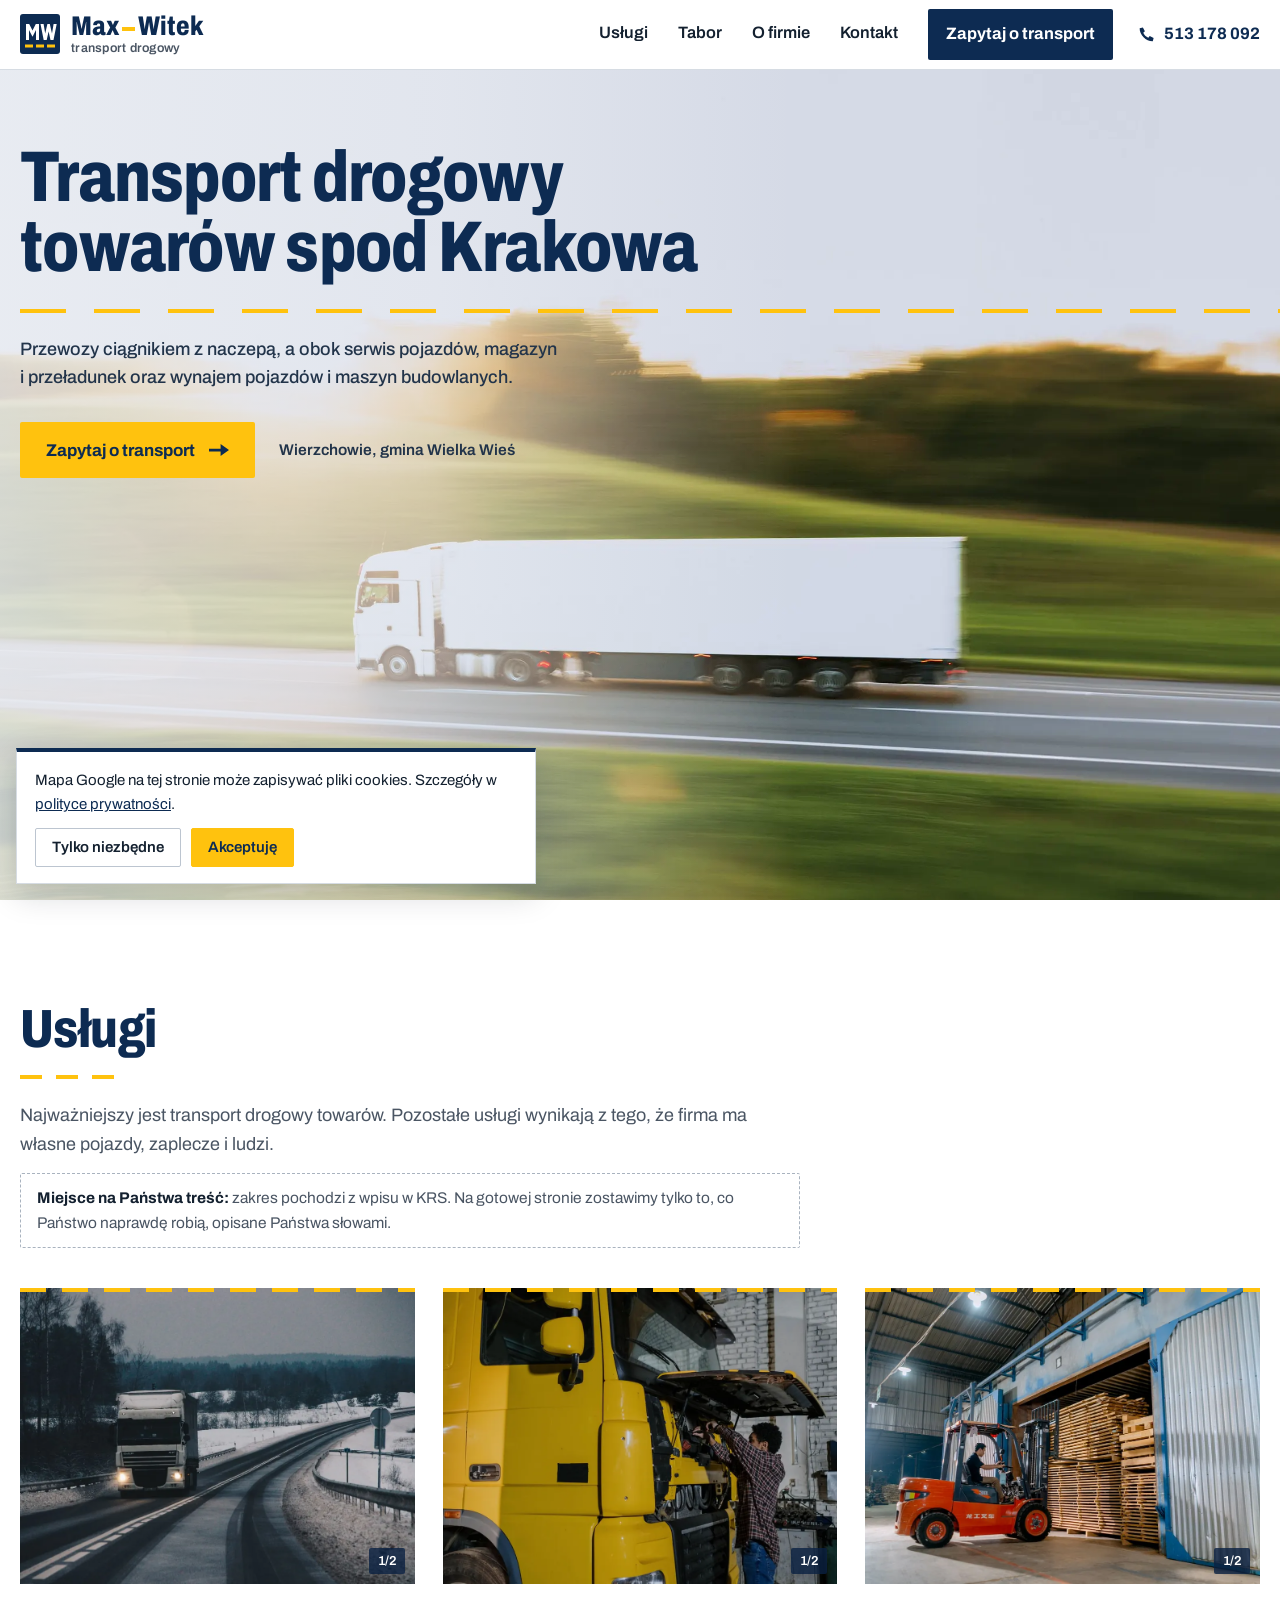
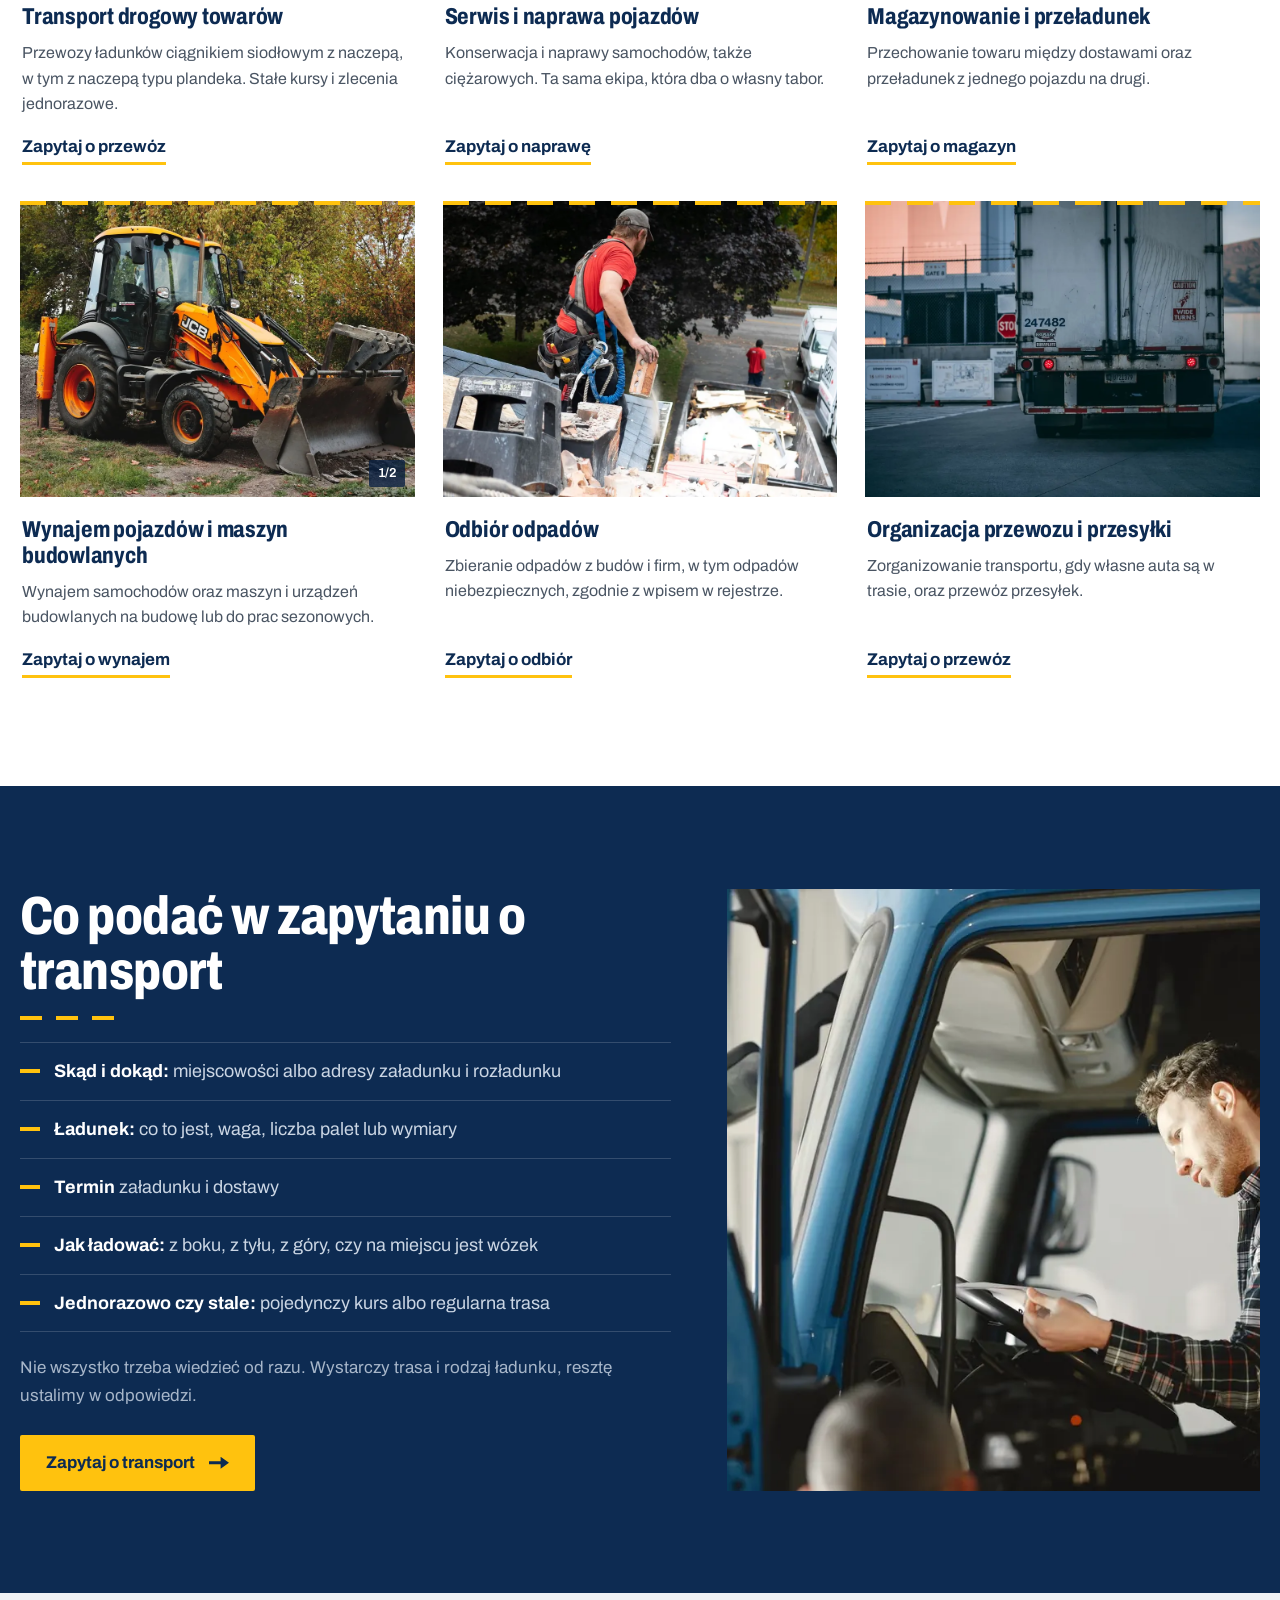
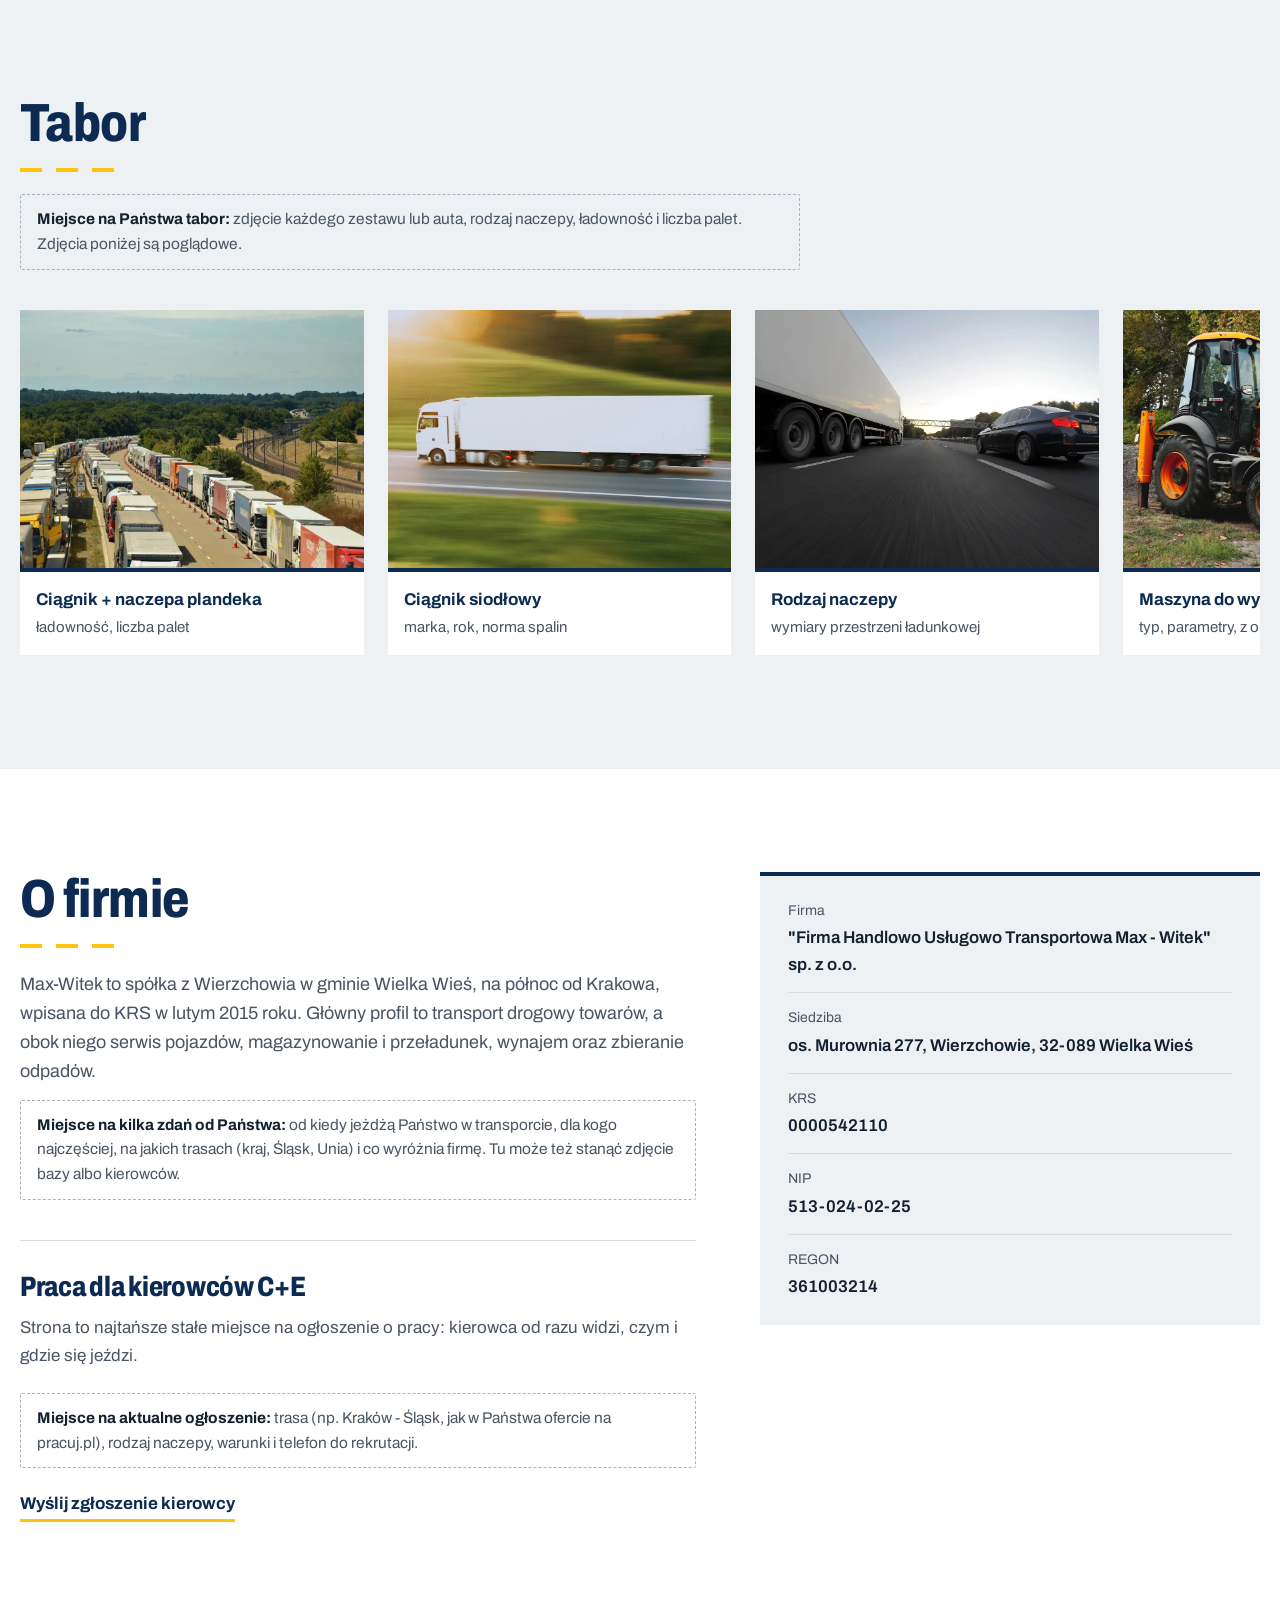
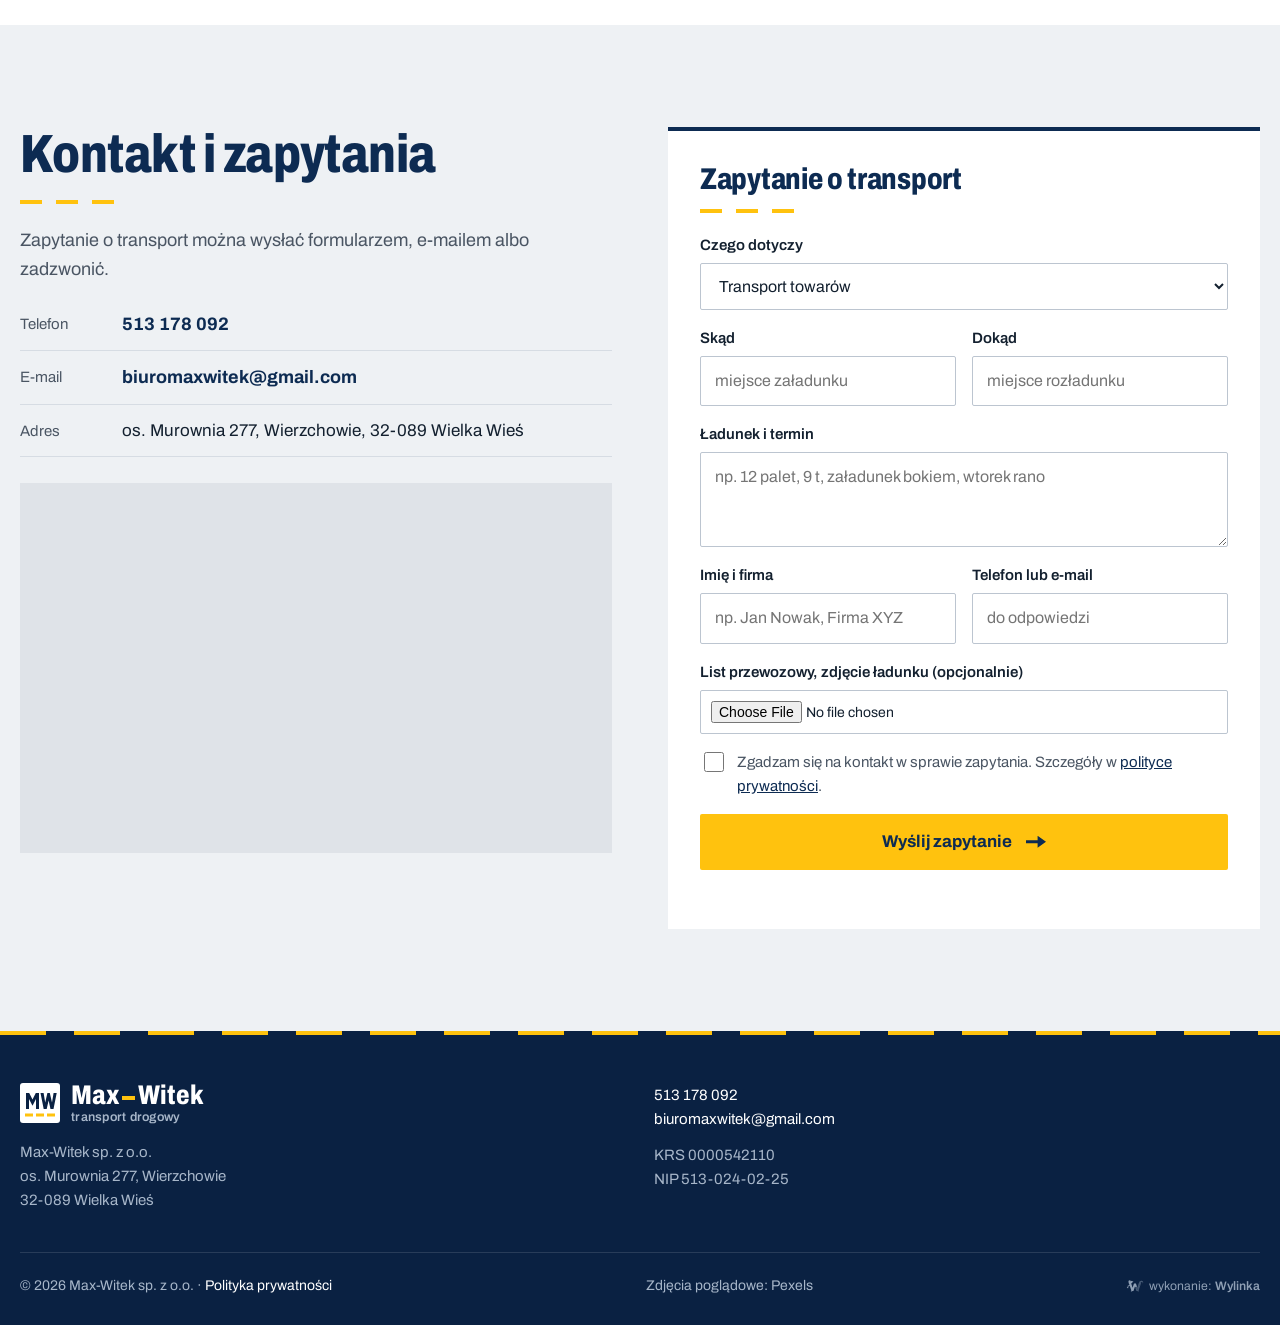
<file: index.html>
<!doctype html>
<html lang="pl">
<head>
<meta charset="utf-8">
<meta name="viewport" content="width=device-width,initial-scale=1,viewport-fit=cover">
<meta name="robots" content="noindex,nofollow">
<title>Max-Witek | Transport drogowy towarów, Wierzchowie k. Krakowa</title>
<meta name="description" content="Max-Witek sp. z o.o. z Wierzchowia pod Krakowem: transport drogowy towarów ciągnikiem z naczepą, serwis pojazdów, magazynowanie i przeładunek, wynajem pojazdów i maszyn budowlanych.">
<meta name="theme-color" content="#0D2B52">
<meta property="og:title" content="Max-Witek - transport drogowy towarów spod Krakowa">
<meta property="og:description" content="Przewozy ciągnikiem z naczepą, serwis pojazdów, magazyn i przeładunek, wynajem. Wierzchowie, gmina Wielka Wieś.">
<meta property="og:image" content="img/hero.webp">
<link rel="icon" href="data:image/svg+xml,%3Csvg xmlns='http://www.w3.org/2000/svg' viewBox='0 0 40 40'%3E%3Crect width='40' height='40' rx='3' fill='%230D2B52'/%3E%3Cpath d='M8 27V11h3.4l4.6 8 4.6-8H24v16h-3.4v-9.6L16 25l-4.6-7.6V27z' fill='%23fff'/%3E%3Crect x='6' y='31' width='7' height='3' fill='%23FFC20E'/%3E%3Crect x='16.5' y='31' width='7' height='3' fill='%23FFC20E'/%3E%3Crect x='27' y='31' width='7' height='3' fill='%23FFC20E'/%3E%3C/svg%3E">
<link rel="preconnect" href="https://fonts.googleapis.com">
<link rel="preconnect" href="https://fonts.gstatic.com" crossorigin>
<link href="https://fonts.googleapis.com/css2?family=Archivo:wdth,wght@75..100,400..800&display=swap" rel="stylesheet">
<link rel="preload" as="image" href="img/hero-tel.webp" media="(max-width: 760px)">
<link rel="preload" as="image" href="img/hero.webp" media="(min-width: 761px)">
<link rel="stylesheet" href="style.css">
</head>
<body>

<header class="naglowek" id="gora">
  <div class="wrap nag-in">
    <a href="#gora" class="logo" aria-label="Max-Witek - strona główna">
      <svg class="logo-znak" viewBox="0 0 40 40" aria-hidden="true"><rect class="lz-tlo" width="40" height="40" rx="3"/><path class="lz-mw" d="M6 26V10h3.2l3.3 6.6L15.8 10H19v16h-3v-10l-3.5 6.8L9 16v10zM20.5 10h3.1l1.6 9.6L27.4 10h2.4l2.2 9.6 1.6-9.6h3.1L33.5 26h-3l-1.9-8.6-1.9 8.6h-3z"/><rect class="lz-pas" x="5" y="30.5" width="8" height="3"/><rect class="lz-pas" x="16" y="30.5" width="8" height="3"/><rect class="lz-pas" x="27" y="30.5" width="8" height="3"/></svg>
      <span class="logo-txt"><b>Max<i aria-hidden="true"></i><span class="sr">-</span>Witek</b><small>transport drogowy</small></span>
    </a>
    <nav class="menu" id="menu" aria-label="Menu główne">
      <a href="#uslugi">Usługi</a>
      <a href="#tabor">Tabor</a>
      <a href="#firma">O firmie</a>
      <a href="#kontakt">Kontakt</a>
      <a href="#kontakt" class="menu-cta">Zapytaj o transport</a>
    </nav>
    <a href="tel:+48513178092" class="nag-tel" aria-label="Zadzwoń: 513 178 092">
      <svg viewBox="0 0 20 20" aria-hidden="true"><path d="M6.2 2.5 8.3 6.6 6.6 8.1c.9 2.2 2.9 4.2 5.3 5.3l1.5-1.7 4.1 2.1-.9 3.4C9.7 17.4 2.6 10.3 2.8 3.4z"/></svg>
      <span>513 178 092</span>
    </a>
    <button class="burger" id="burger" type="button" aria-expanded="false" aria-controls="menu" aria-label="Otwórz menu"><span></span><span></span></button>
  </div>
</header>

<main>
<section class="hero" aria-labelledby="h1">
  <picture class="hero-foto">
    <source media="(max-width: 760px)" srcset="img/hero-tel.webp">
    <img src="img/hero.webp" alt="Biały ciągnik z naczepą jedzie drogą między zielonymi polami w słońcu" width="2200" height="1519" fetchpriority="high">
  </picture>
  <div class="wrap hero-in">
    <h1 id="h1">Transport drogowy towarów spod Krakowa</h1>
    <div class="pas" aria-hidden="true"></div>
    <p class="hero-lead">Przewozy ciągnikiem z&nbsp;naczepą, a&nbsp;obok serwis pojazdów, magazyn i&nbsp;przeładunek oraz wynajem pojazdów i&nbsp;maszyn budowlanych.</p>
    <div class="hero-akcje">
      <a href="#kontakt" class="btn hero-cta">Zapytaj o transport</a>
      <span class="hero-adres">Wierzchowie, gmina Wielka Wieś</span>
    </div>
  </div>
</section>

<section class="sekcja uslugi" id="uslugi" aria-labelledby="h-uslugi">
  <div class="wrap">
    <div class="sek-glowa">
      <h2 id="h-uslugi">Usługi</h2>
      <span class="kreska" aria-hidden="true"></span>
      <p>Najważniejszy jest transport drogowy towarów. Pozostałe usługi wynikają z tego, że firma ma własne pojazdy, zaplecze i ludzi.</p>
      <p class="miejsce"><b>Miejsce na Państwa treść:</b> zakres pochodzi z wpisu w KRS. Na gotowej stronie zostawimy tylko to, co Państwo naprawdę robią, opisane Państwa słowami.</p>
    </div>
    <div class="karty">
      <article class="karta karta-glowna">
        <div class="karta-foto" data-karuzela>
          <div class="tor">
            <img src="img/transport-3.webp" alt="Ciągnik siodłowy z naczepą na zaśnieżonej drodze zimą" width="1100" height="733" loading="lazy">
            <img src="img/transport-2.webp" alt="Ciężarówki z naczepami jadą drogą przez zielony teren" width="1100" height="714" loading="lazy">
          </div>
        </div>
        <div class="karta-tresc">
          <h3>Transport drogowy towarów</h3>
          <p>Przewozy ładunków ciągnikiem siodłowym z naczepą, w tym z naczepą typu plandeka. Stałe kursy i zlecenia jednorazowe.</p>
          <a href="#kontakt" class="karta-link" data-temat="Transport towarów">Zapytaj o przewóz</a>
        </div>
      </article>
      <article class="karta">
        <div class="karta-foto" data-karuzela>
          <div class="tor">
            <img src="img/serwis-1.webp" alt="Mechanik pracuje przy otwartej kabinie żółtej ciężarówki" width="1100" height="733" loading="lazy">
            <img src="img/serwis-2.webp" alt="Mechanik w czapce naprawia silnik niebieskiej ciężarówki" width="1100" height="733" loading="lazy">
          </div>
        </div>
        <div class="karta-tresc">
          <h3>Serwis i naprawa pojazdów</h3>
          <p>Konserwacja i naprawy samochodów, także ciężarowych. Ta sama ekipa, która dba o własny tabor.</p>
          <a href="#kontakt" class="karta-link" data-temat="Serwis pojazdu">Zapytaj o naprawę</a>
        </div>
      </article>
      <article class="karta">
        <div class="karta-foto" data-karuzela>
          <div class="tor">
            <img src="img/magazyn-1.webp" alt="Wózek widłowy wjeżdża z ładunkiem drewna do hali" width="1100" height="733" loading="lazy">
            <img src="img/magazyn-2.webp" alt="Operator wózka widłowego przewozi paletę w magazynie" width="1100" height="733" loading="lazy">
          </div>
        </div>
        <div class="karta-tresc">
          <h3>Magazynowanie i przeładunek</h3>
          <p>Przechowanie towaru między dostawami oraz przeładunek z jednego pojazdu na drugi.</p>
          <a href="#kontakt" class="karta-link" data-temat="Magazyn i przeładunek">Zapytaj o magazyn</a>
        </div>
      </article>
      <article class="karta">
        <div class="karta-foto" data-karuzela>
          <div class="tor">
            <img src="img/wynajem-1.webp" alt="Koparko-ładowarka z łyżką na terenie budowy" width="1100" height="733" loading="lazy">
            <img src="img/wynajem-2.webp" alt="Koparko-ładowarka przy pryzmie piasku na placu budowy" width="1100" height="733" loading="lazy">
          </div>
        </div>
        <div class="karta-tresc">
          <h3>Wynajem pojazdów i maszyn budowlanych</h3>
          <p>Wynajem samochodów oraz maszyn i urządzeń budowlanych na budowę lub do prac sezonowych.</p>
          <a href="#kontakt" class="karta-link" data-temat="Wynajem">Zapytaj o wynajem</a>
        </div>
      </article>
      <article class="karta">
        <div class="karta-foto" data-karuzela>
          <div class="tor">
            <img src="img/odpady-1.webp" alt="Dekarz wrzuca gruz z dachu do kontenera na odpady" width="1100" height="733" loading="lazy">
          </div>
        </div>
        <div class="karta-tresc">
          <h3>Odbiór odpadów</h3>
          <p>Zbieranie odpadów z budów i firm, w tym odpadów niebezpiecznych, zgodnie z wpisem w rejestrze.</p>
          <a href="#kontakt" class="karta-link" data-temat="Odbiór odpadów">Zapytaj o odbiór</a>
        </div>
      </article>
      <article class="karta">
        <div class="karta-foto" data-karuzela>
          <div class="tor">
            <img src="img/tabor-1.webp" alt="Tył naczepy ciężarowej przy rampie załadunkowej" width="1100" height="733" loading="lazy">
          </div>
        </div>
        <div class="karta-tresc">
          <h3>Organizacja przewozu i przesyłki</h3>
          <p>Zorganizowanie transportu, gdy własne auta są w trasie, oraz przewóz przesyłek.</p>
          <a href="#kontakt" class="karta-link" data-temat="Organizacja przewozu">Zapytaj o przewóz</a>
        </div>
      </article>
    </div>
  </div>
</section>

<section class="sekcja zapytanie" id="zapytanie" aria-labelledby="h-zap">
  <div class="wrap zap-in">
    <div class="zap-tekst">
      <h2 id="h-zap">Co podać w zapytaniu o transport</h2>
      <span class="kreska jasna" aria-hidden="true"></span>
      <ul class="zap-lista">
        <li><b>Skąd i dokąd:</b> miejscowości albo adresy załadunku i rozładunku</li>
        <li><b>Ładunek:</b> co to jest, waga, liczba palet lub wymiary</li>
        <li><b>Termin</b> załadunku i dostawy</li>
        <li><b>Jak ładować:</b> z boku, z tyłu, z góry, czy na miejscu jest wózek</li>
        <li><b>Jednorazowo czy stale:</b> pojedynczy kurs albo regularna trasa</li>
      </ul>
      <p class="zap-dop">Nie wszystko trzeba wiedzieć od razu. Wystarczy trasa i rodzaj ładunku, resztę ustalimy w odpowiedzi.</p>
      <a href="#kontakt" class="btn">Zapytaj o transport</a>
    </div>
    <figure class="zap-foto">
      <img src="img/kierowca.webp" alt="Kierowca w kabinie ciężarówki sprawdza dokumenty przewozowe" width="1100" height="733" loading="lazy">
    </figure>
  </div>
</section>

<section class="sekcja tabor" id="tabor" aria-labelledby="h-tabor">
  <div class="wrap">
    <div class="sek-glowa">
      <h2 id="h-tabor">Tabor</h2>
      <span class="kreska" aria-hidden="true"></span>
      <p class="miejsce"><b>Miejsce na Państwa tabor:</b> zdjęcie każdego zestawu lub auta, rodzaj naczepy, ładowność i liczba palet. Zdjęcia poniżej są poglądowe.</p>
    </div>
    <div class="galeria" data-tor>
      <figure class="real">
        <img src="img/tabor-2.webp" alt="Sznur ciężarówek z naczepami na drodze w zielonym terenie" width="1100" height="732" loading="lazy">
        <figcaption><b>Ciągnik + naczepa plandeka</b><span>ładowność, liczba palet</span></figcaption>
      </figure>
      <figure class="real">
        <img src="img/tabor-4.webp" alt="Biały ciągnik z naczepą w ruchu na drodze między polami" width="1100" height="825" loading="lazy">
        <figcaption><b>Ciągnik siodłowy</b><span>marka, rok, norma spalin</span></figcaption>
      </figure>
      <figure class="real">
        <img src="img/tabor-3.webp" alt="Naczepa ciężarowa na drodze ekspresowej obok samochodu osobowego" width="1100" height="825" loading="lazy">
        <figcaption><b>Rodzaj naczepy</b><span>wymiary przestrzeni ładunkowej</span></figcaption>
      </figure>
      <figure class="real">
        <img src="img/wynajem-1.webp" alt="Koparko-ładowarka na budowie" width="1100" height="733" loading="lazy">
        <figcaption><b>Maszyna do wynajęcia</b><span>typ, parametry, z operatorem lub bez</span></figcaption>
      </figure>
    </div>
  </div>
</section>

<section class="sekcja firma" id="firma" aria-labelledby="h-firma">
  <div class="wrap firma-in">
    <div class="firma-tekst">
      <h2 id="h-firma">O firmie</h2>
      <span class="kreska" aria-hidden="true"></span>
      <p>Max-Witek to spółka z Wierzchowia w gminie Wielka Wieś, na północ od Krakowa, wpisana do KRS w lutym 2015 roku. Główny profil to transport drogowy towarów, a obok niego serwis pojazdów, magazynowanie i przeładunek, wynajem oraz zbieranie odpadów.</p>
      <p class="miejsce"><b>Miejsce na kilka zdań od Państwa:</b> od kiedy jeżdżą Państwo w transporcie, dla kogo najczęściej, na jakich trasach (kraj, Śląsk, Unia) i co wyróżnia firmę. Tu może też stanąć zdjęcie bazy albo kierowców.</p>
      <div class="praca">
        <h3>Praca dla kierowców C+E</h3>
        <p>Strona to najtańsze stałe miejsce na ogłoszenie o pracy: kierowca od razu widzi, czym i gdzie się jeździ.</p>
        <p class="miejsce"><b>Miejsce na aktualne ogłoszenie:</b> trasa (np. Kraków - Śląsk, jak w Państwa ofercie na pracuj.pl), rodzaj naczepy, warunki i telefon do rekrutacji.</p>
        <a href="#kontakt" class="karta-link" data-temat="Praca - kierowca C+E">Wyślij zgłoszenie kierowcy</a>
      </div>
    </div>
    <dl class="dane">
      <div><dt>Firma</dt><dd>"Firma Handlowo Usługowo Transportowa Max - Witek" sp. z o.o.</dd></div>
      <div><dt>Siedziba</dt><dd>os. Murownia 277, Wierzchowie, 32-089 Wielka Wieś</dd></div>
      <div><dt>KRS</dt><dd>0000542110</dd></div>
      <div><dt>NIP</dt><dd>513-024-02-25</dd></div>
      <div><dt>REGON</dt><dd>361003214</dd></div>
    </dl>
  </div>
</section>

<section class="sekcja kontakt" id="kontakt" aria-labelledby="h-kontakt">
  <div class="wrap kontakt-in">
    <div class="kontakt-dane">
      <h2 id="h-kontakt">Kontakt i zapytania</h2>
      <span class="kreska" aria-hidden="true"></span>
      <p>Zapytanie o transport można wysłać formularzem, e-mailem albo zadzwonić.</p>
      <ul class="kanaly">
        <li><span>Telefon</span><a href="tel:+48513178092">513 178 092</a></li>
        <li><span>E-mail</span><a href="mailto:biuromaxwitek@gmail.com">biuromaxwitek@gmail.com</a></li>
        <li><span>Adres</span>os. Murownia 277, Wierzchowie, 32-089 Wielka Wieś</li>
      </ul>
      <div class="mapa">
        <iframe title="Mapa: os. Murownia 277, Wierzchowie" src="https://maps.google.com/maps?q=Murownia%20277%2C%2032-089%20Wierzchowie&amp;z=13&amp;output=embed" loading="lazy" referrerpolicy="no-referrer-when-downgrade"></iframe>
      </div>
    </div>
    <form class="formularz" id="wycena" novalidate>
      <h3>Zapytanie o transport</h3>
      <span class="kreska" aria-hidden="true"></span>
      <label>Czego dotyczy
        <select name="temat">
          <option>Transport towarów</option>
          <option>Serwis pojazdu</option>
          <option>Magazyn i przeładunek</option>
          <option>Wynajem</option>
          <option>Odbiór odpadów</option>
          <option>Organizacja przewozu</option>
          <option>Praca - kierowca C+E</option>
        </select>
      </label>
      <div class="pola2">
        <label>Skąd<input name="skad" placeholder="miejsce załadunku"></label>
        <label>Dokąd<input name="dokad" placeholder="miejsce rozładunku"></label>
      </div>
      <label>Ładunek i termin<textarea name="opis" rows="3" placeholder="np. 12 palet, 9 t, załadunek bokiem, wtorek rano"></textarea></label>
      <div class="pola2">
        <label>Imię i firma<input name="kto" autocomplete="organization" placeholder="np. Jan Nowak, Firma XYZ"></label>
        <label>Telefon lub e-mail<input name="kontakt" autocomplete="email" placeholder="do odpowiedzi"></label>
      </div>
      <label class="plik">List przewozowy, zdjęcie ładunku (opcjonalnie)<input type="file" name="plik" accept=".pdf,.jpg,.jpeg,.png,.xls,.xlsx,.doc,.docx"></label>
      <label class="zgoda"><input type="checkbox" name="zgoda"> <span>Zgadzam się na kontakt w sprawie zapytania. Szczegóły w <a href="polityka.html">polityce prywatności</a>.</span></label>
      <button type="submit" class="btn">Wyślij zapytanie</button>
      <p class="form-info" id="formInfo" role="status" aria-live="polite"></p>
    </form>
  </div>
</section>
</main>

<style>
.wylinka-badge{display:inline-flex;align-items:center;gap:.4em;color:inherit;text-decoration:none;font-size:.875em;line-height:1;opacity:.85}
.wylinka-badge:hover,.wylinka-badge:focus-visible{opacity:1}
.wylinka-badge:focus-visible{outline:2px solid currentColor;outline-offset:3px;border-radius:2px}
.wylinka-badge svg{width:18px;height:18px;flex:none;overflow:visible}
.wylinka-badge b{font-weight:600}
.wylinka-badge .wy-old{opacity:.45;transform-origin:40px 30px;transition:transform .32s cubic-bezier(.3,.7,.4,1),opacity .32s ease-out}
.wylinka-badge .wy-pod{opacity:0;transition:opacity .2s ease-out .08s}
.wylinka-badge:hover .wy-old,.wylinka-badge:focus-visible .wy-old{transform:translate(9px,7px) rotate(9deg);opacity:0}
.wylinka-badge:hover .wy-pod,.wylinka-badge:focus-visible .wy-pod{opacity:1}
@media (prefers-reduced-motion:reduce){.wylinka-badge .wy-old,.wylinka-badge .wy-pod{transition:none}.wylinka-badge:hover .wy-old,.wylinka-badge:focus-visible .wy-old{transform:none;opacity:.45}.wylinka-badge:hover .wy-pod,.wylinka-badge:focus-visible .wy-pod{opacity:0}}
</style>
<footer class="stopka">
  <div class="st-pas" aria-hidden="true"></div>
  <div class="wrap stopka-in">
    <div class="st-kol">
      <a href="#gora" class="logo logo-st" aria-label="Max-Witek">
        <svg class="logo-znak" viewBox="0 0 40 40" aria-hidden="true"><rect class="lz-tlo" width="40" height="40" rx="3"/><path class="lz-mw" d="M6 26V10h3.2l3.3 6.6L15.8 10H19v16h-3v-10l-3.5 6.8L9 16v10zM20.5 10h3.1l1.6 9.6L27.4 10h2.4l2.2 9.6 1.6-9.6h3.1L33.5 26h-3l-1.9-8.6-1.9 8.6h-3z"/><rect class="lz-pas" x="5" y="30.5" width="8" height="3"/><rect class="lz-pas" x="16" y="30.5" width="8" height="3"/><rect class="lz-pas" x="27" y="30.5" width="8" height="3"/></svg>
        <span class="logo-txt"><b>Max<i aria-hidden="true"></i><span class="sr">-</span>Witek</b><small>transport drogowy</small></span>
      </a>
      <p>Max-Witek sp. z o.o.<br>os. Murownia 277, Wierzchowie<br>32-089 Wielka Wieś</p>
    </div>
    <div class="st-kol">
      <p><a href="tel:+48513178092">513 178 092</a><br><a href="mailto:biuromaxwitek@gmail.com">biuromaxwitek<wbr>@gmail.com</a></p>
      <p>KRS 0000542110<br>NIP 513-024-02-25</p>
    </div>
  </div>
  <div class="wrap stopka-dol">
    <span>&copy; <span id="rok">2026</span> Max-Witek sp. z o.o. &middot; <a href="polityka.html">Polityka prywatności</a></span>
    <span class="st-foto">Zdjęcia poglądowe: Pexels</span>
    <a class="wylinka-badge" href="https://wylinka.pl/?utm_source=maxwitek-koncepcja&amp;utm_medium=stopka&amp;utm_campaign=wykonanie" rel="noopener" title="Strona wykonana przez Wylinka"><svg viewBox="0 0 64 64" aria-hidden="true" focusable="false" fill="currentColor"><path d="M9.8 22.8l-1.2-7.9 2.2-3.7 15.5 4.6-.5 1.5-7.2 5.5 4.7 15.6 5-15.6 7 0 4.1 12.7-4.2-.9-2.6 1.8-.8-2.2-5.3 15.6-4.3 0 .4 .2-2.1 2.8-1.3-1.1 1.1-1.4-3.1 .2-.1-1.7 2.2-.1-5.7-16.5-4.8 .6-.8 3.1 0 .5-.3 .5 .8 2.2-1.6 .5-.4-1.3-.8 1.6-1.5-.8 .8-1.6-1.4 .6-.6-1.6 2.3-.8 .2-.4 1.3-4.8 5.9-.8-2.4-6.9zM15.2 13.7l-.1-.4-.4 .8-.1 .8 .1 1 .1 .4 .3 .7 .3-.9 .1-.7 0-.8z"/><path class="wy-pod" d="M37.1 49.8l-4.5-13.3 2.6-1.8 4.2 .9 .9 2.8 3-9.7 0-.5 .1-.8 3.2-8.4 .5-1 .6-1 .9-1.1 1.3-1 1.1-.7 1.4-.5 1.4-.3 .7 0 .9 0 1.2 .3 1.4 .6 .8 .5 .7 .7 .6 .7 .5 .9 .3 .9 .1 .9 0 .8-.2 .9-.5 .9-.5 .6-.7 .5-.7 .3-.1-.1 0-.1 .5-.5 .3-.7 .2-.5 0-.6-.1-.6-.3-.7-.4-.5-.4-.4-.5-.3-.6-.3-.7 0-.7 .1-.6 .1-.5 .4-.5 .5-.3 .5-.2 .7-.1 1.5-1.4 5.1-.8 3.3-.3 .7-.5 .7-6 17.5 1.9 .1-.1 1.7-3.1-.2 1.1 1.4-1.3 1.1-2.1-2.8 .4-.2z"/><path class="wy-old" d="M40.8 50l.4-.2-4.1 0-4.2-12.5 2.5-1.7 4.3 .9 .6 1.9 .6-1.6 0-.3 2.4-7.8 0-.5 .1-.8 3.2-8.4 .4-.8 .6-.9 .9-1.2 .9-.9 1.3-.8 1.4-.6 1.2-.3 1.4-.1 1.3 .1 .6 .2 .8 .3 1.1 .6 .9 .7 .7 .9 .5 .9 .3 .9 .1 1.1-.1 .9-.3 .9-.4 .7-.6 .7-.6 .4-.6 .2-.1-.1 0-.1 .5-.5 .3-.7 .2-.5 0-.5-.1-.6-.2-.6-.3-.5-.4-.5-.5-.3-.6-.3-.7-.1-.6 0-.6 .1-.6 .3-.6 .5-.3 .4-.2 .5-.1 .5-.1 1.5-1.4 5.1-.8 3.3-.3 .7-.5 .7-6 17.5 1.9 .1-.1 1.7-3.1-.2 1.1 1.4-1.3 1.1zM49.6 17.1l.6 1.7-1.5 1.9 .4 .4 1.8-2.1-.7-2.1zM48.1 28.3l.5 1.8-1.7 1.8 .4 .4 1.9-2-.6-2.2zM37.9 41.7l1.7-1.5-.4-.4-1.7 1.4zM42.6 38.7l-1.5 2.8 1.1 2-1.3 2.6 .5 .2 1.5-2.8-1.1-2 1.4-2.5z"/></svg><span>wykonanie: <b>Wylinka</b></span></a>
  </div>
</footer>

<div class="mob" id="mob" aria-hidden="true">
  <a href="tel:+48513178092" class="mob-tel" tabindex="-1">Zadzwoń</a>
  <a href="#kontakt" class="mob-cta" tabindex="-1">Zapytaj o transport</a>
</div>

<div class="cookies" id="cookies" role="dialog" aria-label="Pliki cookies" hidden>
  <p>Mapa Google na tej stronie może zapisywać pliki cookies. Szczegóły w <a href="polityka.html">polityce prywatności</a>.</p>
  <div class="ck-btn"><button type="button" data-zgoda="nie">Tylko niezbędne</button><button type="button" data-zgoda="tak" class="ck-ok">Akceptuję</button></div>
</div>

<script src="app.js" defer></script>
</body>
</html>
</file>
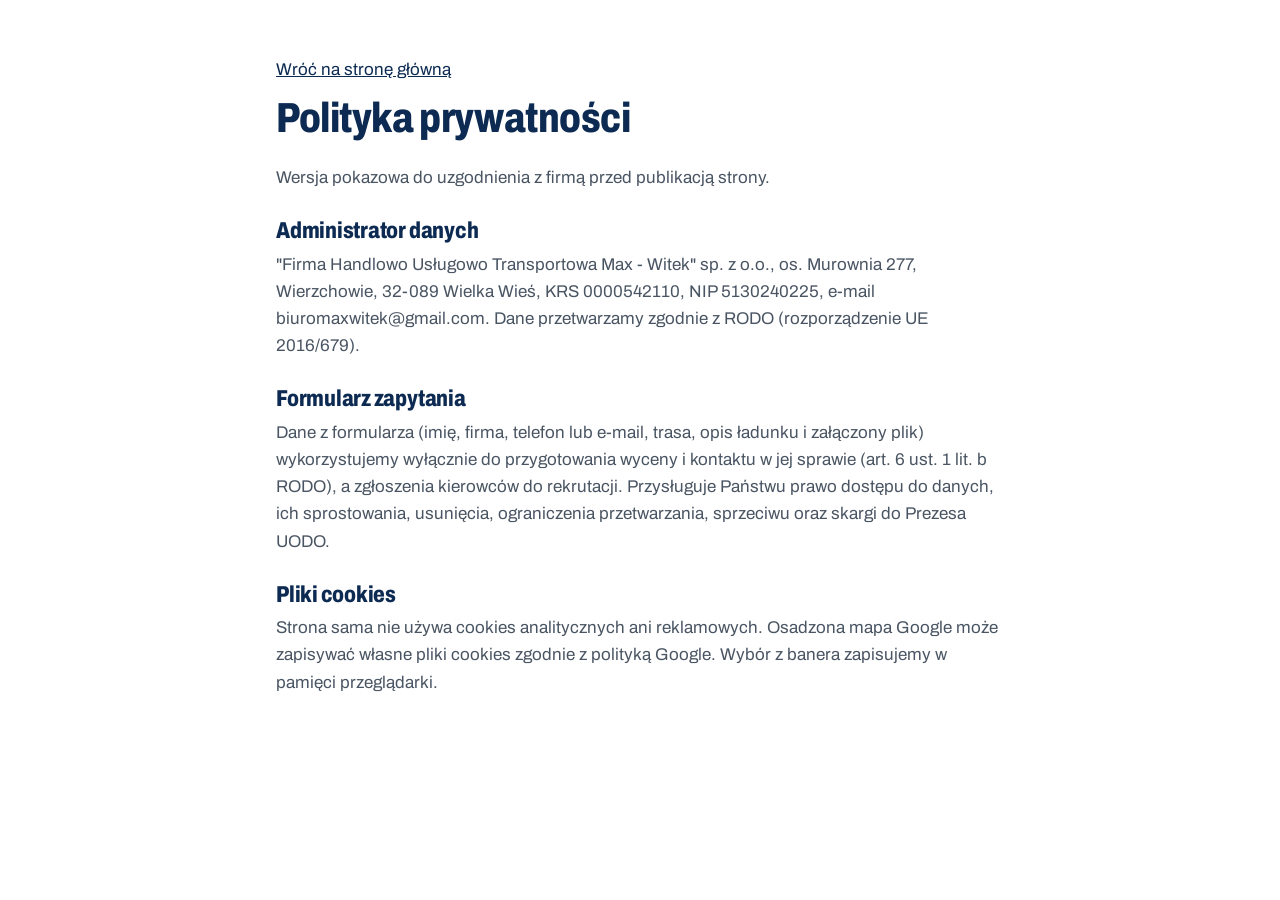
<file: polityka.html>
<!doctype html>
<html lang="pl">
<head>
<meta charset="utf-8">
<meta name="viewport" content="width=device-width,initial-scale=1">
<meta name="robots" content="noindex,nofollow">
<title>Polityka prywatności | Max-Witek sp. z o.o.</title>
<link rel="preconnect" href="https://fonts.googleapis.com">
<link href="https://fonts.googleapis.com/css2?family=Archivo:wdth,wght@75..100,400..800&display=swap" rel="stylesheet">
<link rel="stylesheet" href="style.css">
<style>.pp{max-width:760px;margin:0 auto;padding:56px 16px 80px}.pp h1{font-size:42px;margin:0 0 24px;font-weight:800}.pp h2{font-size:23px;margin:28px 0 8px}.pp p{color:var(--tekst2)}</style>
</head>
<body>
<main class="pp">
  <p><a href="index.html">Wróć na stronę główną</a></p>
  <h1>Polityka prywatności</h1>
  <p>Wersja pokazowa do uzgodnienia z firmą przed publikacją strony.</p>
  <h2>Administrator danych</h2>
  <p>"Firma Handlowo Usługowo Transportowa Max - Witek" sp. z o.o., os. Murownia 277, Wierzchowie, 32-089 Wielka Wieś, KRS 0000542110, NIP 5130240225, e-mail biuromaxwitek@gmail.com. Dane przetwarzamy zgodnie z RODO (rozporządzenie UE 2016/679).</p>
  <h2>Formularz zapytania</h2>
  <p>Dane z formularza (imię, firma, telefon lub e-mail, trasa, opis ładunku i załączony plik) wykorzystujemy wyłącznie do przygotowania wyceny i kontaktu w jej sprawie (art. 6 ust. 1 lit. b RODO), a zgłoszenia kierowców do rekrutacji. Przysługuje Państwu prawo dostępu do danych, ich sprostowania, usunięcia, ograniczenia przetwarzania, sprzeciwu oraz skargi do Prezesa UODO.</p>
  <h2>Pliki cookies</h2>
  <p>Strona sama nie używa cookies analitycznych ani reklamowych. Osadzona mapa Google może zapisywać własne pliki cookies zgodnie z polityką Google. Wybór z banera zapisujemy w pamięci przeglądarki.</p>
</main>
</body>
</html>
</file>
<file: style.css>
:root{
  --granat:#0D2B52;
  --granat2:#0A2142;
  --zolty:#FFC20E;
  --zolty2:#FFD24D;
  --szary:#EEF1F4;
  --linia:#D6DCE3;
  --tekst:#13202F;
  --tekst2:#4A5563;
  --bialy:#FFFFFF;
  --nag:70px;
  --font:"Archivo",system-ui,-apple-system,"Segoe UI",Roboto,sans-serif;
}
*,*::before,*::after{box-sizing:border-box}
html{scroll-behavior:smooth;scroll-padding-top:var(--nag);-webkit-text-size-adjust:100%}
body{margin:0;font:400 17px/1.6 var(--font);color:var(--tekst);background:var(--bialy);overflow-x:hidden}
img{max-width:100%;display:block}
a{color:var(--granat)}
h1,h2,h3{font-family:var(--font);font-stretch:80%;line-height:1.02;letter-spacing:-.01em;margin:0;color:var(--granat)}
h2{font-size:clamp(34px,4.2vw,54px);font-weight:800}
h3{font-size:23px;font-weight:750;line-height:1.12}
p{margin:0 0 14px}
.wrap{width:min(1240px,100% - 32px);margin-inline:auto}
.sr{position:absolute;width:1px;height:1px;overflow:hidden;clip:rect(0 0 0 0);white-space:nowrap}
:focus-visible{outline:3px solid var(--zolty);outline-offset:2px}

/* przycisk: ostre narożniki, na końcu odcinek pasa i grot kierunku */
.btn{display:inline-flex;align-items:center;justify-content:center;gap:14px;min-height:56px;padding:0 26px;font:700 17px/1 var(--font);text-decoration:none;border:0;border-radius:2px;cursor:pointer;background:var(--zolty);color:var(--granat);transition:background .2s,transform .2s}
.btn::after{content:"";flex:none;width:20px;height:12px;background:currentColor;clip-path:polygon(0 38%,58% 38%,58% 0,100% 50%,58% 100%,58% 62%,0 62%);transition:transform .2s}
.btn:hover{background:var(--zolty2)}
.btn:hover::after{transform:translateX(4px)}
.btn:active{transform:translateY(1px)}

/* motyw: przerywany pas ruchu */
.kreska{display:block;width:96px;height:4px;margin:18px 0 22px;background:repeating-linear-gradient(90deg,var(--zolty) 0 22px,transparent 22px 36px)}
.pas{height:4px;margin:26px 0 0;width:100vw;background:repeating-linear-gradient(90deg,var(--zolty) 0 46px,transparent 46px 74px)}

/* nagłówek */
.naglowek{position:sticky;top:0;z-index:50;background:#fff;border-bottom:1px solid var(--linia);height:var(--nag)}
.nag-in{height:100%;display:flex;align-items:center;gap:24px}
.logo{display:inline-flex;align-items:center;gap:11px;text-decoration:none;color:var(--granat);flex:none}
.logo-znak{width:40px;height:40px;flex:none}
.lz-tlo{fill:var(--granat)}
.lz-mw{fill:#fff}
.lz-pas{fill:var(--zolty)}
.logo-txt{display:flex;flex-direction:column;line-height:.95}
.logo-txt b{font-size:27px;font-weight:800;font-stretch:78%;letter-spacing:0;display:inline-flex;align-items:center}
.logo-txt b i{display:inline-block;width:13px;height:4px;background:var(--zolty);margin:3px 3px 0}
.logo-txt small{font-size:12.5px;font-weight:600;color:var(--tekst2);margin-top:3px;letter-spacing:.02em}
.menu{display:flex;align-items:center;gap:30px;margin-left:auto}
.menu a{color:var(--tekst);text-decoration:none;font-weight:600;font-size:16.5px;padding:6px 0;border-bottom:3px solid transparent}
.menu a:hover{color:var(--granat)}
.menu a[aria-current]{border-bottom-color:var(--zolty)}
.menu .menu-cta{background:var(--granat);color:#fff;padding:12px 18px;border-radius:2px;border:0;font-weight:700}
.menu .menu-cta:hover{background:#163E70;color:#fff}
.nag-tel{display:inline-flex;align-items:center;gap:8px;color:var(--granat);font-weight:700;text-decoration:none;font-size:16.5px}
.nag-tel svg{width:19px;height:19px;fill:var(--granat)}
.burger{display:none;width:46px;height:46px;border:0;background:transparent;cursor:pointer;position:relative;flex:none}
.burger span{position:absolute;left:11px;right:11px;height:3px;background:var(--granat);transition:transform .25s,top .25s}
.burger span:first-child{top:17px}.burger span:last-child{top:26px}
.burger[aria-expanded=true] span:first-child{top:21px;transform:rotate(45deg)}
.burger[aria-expanded=true] span:last-child{top:21px;transform:rotate(-45deg)}

/* hero: granatowe hasło na jasnym niebie, zestaw jedzie dołem kadru */
.hero{position:relative;min-height:calc(100svh - var(--nag));display:flex;flex-direction:column;justify-content:flex-start;overflow:hidden;background:#DCDFE7}
.hero-foto{position:absolute;inset:0}
.hero-foto img{width:100%;height:100%;object-fit:cover;object-position:50% 45%}
.hero::after{content:"";position:absolute;inset:0;background:linear-gradient(90deg,rgba(236,239,244,.82) 0%,rgba(236,239,244,.55) 34%,rgba(236,239,244,0) 62%);pointer-events:none}
.hero-in{position:relative;z-index:2;padding:clamp(40px,8vh,96px) 0 40px}
.hero h1{font-size:clamp(46px,5.6vw,92px);font-weight:800;max-width:11em;line-height:.98}
.hero-lead{font-size:clamp(18px,1.4vw,21px);max-width:31em;margin:22px 0 0;color:#22344A;font-weight:500}
.hero-akcje{display:flex;flex-wrap:wrap;align-items:center;gap:14px 24px;margin-top:30px}
.hero-adres{font-size:15.5px;color:#22344A;font-weight:600}

/* sekcje */
.sekcja{padding:clamp(64px,8vw,112px) 0}
.sek-glowa{max-width:780px;margin-bottom:40px}
.sek-glowa > p{color:var(--tekst2);font-size:18px}
.miejsce{border:1.5px dashed #A9B3BF;padding:12px 16px;font-size:15.5px!important;color:var(--tekst2)!important;background:transparent;border-radius:2px;margin-top:6px}
.miejsce b{color:var(--tekst)}

/* usługi */
.karty{display:grid;grid-template-columns:repeat(3,minmax(0,1fr));gap:30px 28px}
.karta{min-width:0;display:flex;flex-direction:column;background:#fff}
.karta-foto{position:relative;aspect-ratio:4/3;background:var(--szary);overflow:hidden}
.karta-foto::before{content:"";position:absolute;left:0;right:0;top:0;height:4px;z-index:3;background:repeating-linear-gradient(90deg,var(--zolty) 0 26px,transparent 26px 42px);background-position:0 0;transition:background-position .6s ease}
.karta:hover .karta-foto::before{background-position:84px 0}
.tor{position:absolute;inset:0;display:flex;overflow-x:auto;scroll-snap-type:x mandatory;scrollbar-width:none;overscroll-behavior-x:contain}
.tor::-webkit-scrollbar{display:none}
.tor img{flex:0 0 100%;width:100%;height:100%;object-fit:cover;scroll-snap-align:start;user-select:none;-webkit-user-drag:none}
.tor.ciagnie{scroll-snap-type:none;cursor:grabbing}
.k-licznik{position:absolute;right:10px;bottom:10px;z-index:3;background:rgba(10,33,66,.8);color:#fff;font-size:13px;font-weight:600;padding:3px 9px;border-radius:2px}
.k-btn{position:absolute;top:50%;z-index:3;width:40px;height:40px;margin-top:-20px;border:0;border-radius:2px;background:rgba(255,255,255,.95);color:var(--granat);cursor:pointer;display:flex;align-items:center;justify-content:center;opacity:0;transition:opacity .2s}
.k-btn svg{width:18px;height:18px}
.k-btn.lewo{left:10px}.k-btn.prawo{right:10px}
.karta-foto:hover .k-btn,.k-btn:focus-visible{opacity:1}
@media (hover:none){.k-btn{opacity:1;width:34px;height:34px;margin-top:-17px}}
.karta-tresc{padding:20px 2px 6px;display:flex;flex-direction:column;flex:1}
.karta-tresc p{color:var(--tekst2);font-size:16px;margin:10px 0 16px}
.karta-link{margin-top:auto;font-weight:700;text-decoration:none;color:var(--granat);display:inline-flex;align-items:center;gap:10px;align-self:flex-start;border-bottom:3px solid var(--zolty);padding-bottom:2px}
.karta-link:hover{color:#163E70}

/* zapytanie (ciemna sekcja) */
.zapytanie{background:var(--granat);color:#fff}
.zapytanie h2{color:#fff;max-width:13em}
.zap-in{display:grid;grid-template-columns:minmax(0,1.1fr) minmax(0,.9fr);gap:56px;align-items:center}
.zap-lista{list-style:none;margin:0 0 22px;padding:0;border-top:1px solid rgba(255,255,255,.16)}
.zap-lista li{padding:14px 0 14px 34px;border-bottom:1px solid rgba(255,255,255,.16);position:relative;color:#CAD5E3;font-size:18px}
.zap-lista li::before{content:"";position:absolute;left:0;top:26px;width:20px;height:4px;background:var(--zolty)}
.zap-lista b{color:#fff}
.zap-dop{color:#A7B6C9;margin-bottom:26px}
.zap-foto{margin:0;height:100%;min-height:440px;position:relative;overflow:hidden}
.zap-foto img{position:absolute;inset:0;width:100%;height:100%;object-fit:cover;object-position:60% 40%}

/* tabor */
.tabor{background:var(--szary)}
.galeria{display:grid;grid-auto-flow:column;grid-auto-columns:calc((100% - 3*24px)/3.4);gap:24px;overflow-x:auto;scroll-snap-type:x mandatory;scrollbar-width:thin;padding-bottom:12px;overscroll-behavior-x:contain}
.galeria.ciagnie{scroll-snap-type:none;cursor:grabbing}
.real{margin:0;scroll-snap-align:start;background:#fff;min-width:0}
.real img{width:100%;height:auto;aspect-ratio:4/3;object-fit:cover;user-select:none;-webkit-user-drag:none}
.real figcaption{padding:14px 16px 16px;display:flex;flex-direction:column;gap:2px;border-top:4px solid var(--granat)}
.real figcaption b{font-size:17px;color:var(--granat)}
.real figcaption span{color:var(--tekst2);font-size:15px}

/* firma */
.firma-in{display:grid;grid-template-columns:minmax(0,1.15fr) minmax(0,.85fr);gap:64px;align-items:start}
.firma-tekst > p{color:var(--tekst2);font-size:18px}
.praca{margin-top:40px;padding-top:30px;border-top:1px solid var(--linia);display:flex;flex-direction:column}
.praca h3{font-size:28px;font-weight:800}
.praca > p{color:var(--tekst2);margin:12px 0}
.praca .karta-link{margin-top:10px}
.dane{margin:0;background:var(--szary);padding:10px 28px;border-top:4px solid var(--granat)}
.dane div{padding:14px 0;border-bottom:1px solid var(--linia);min-width:0}
.dane div:last-child{border-bottom:0}
.dane dt{font-size:14px;color:var(--tekst2)}
.dane dd{margin:2px 0 0;font-weight:600;font-size:17px;overflow-wrap:anywhere}

/* kontakt */
.kontakt{background:var(--szary)}
.kontakt-in{display:grid;grid-template-columns:minmax(0,1fr) minmax(0,1fr);gap:56px;align-items:start}
.kontakt-dane > p{color:var(--tekst2);font-size:18px}
.kanaly{list-style:none;padding:0;margin:0 0 26px}
.kanaly li{display:grid;grid-template-columns:90px minmax(0,1fr);gap:12px;padding:12px 0;border-bottom:1px solid var(--linia)}
.kanaly span{color:var(--tekst2);font-size:15px;padding-top:2px}
.kanaly a{font-weight:700;text-decoration:none;font-size:18px;color:var(--granat);overflow-wrap:anywhere}
.mapa{aspect-ratio:16/10;overflow:hidden;background:#dfe3e8}
.mapa iframe{width:100%;height:100%;border:0;display:block}
.formularz{background:#fff;padding:32px;border-top:4px solid var(--granat)}
.formularz h3{font-size:30px;font-weight:800}
.formularz .kreska{margin:12px 0 20px}
.formularz label{display:block;font-size:15px;font-weight:600;margin-bottom:16px;min-width:0}
.formularz input:not([type=checkbox]),.formularz select,.formularz textarea{display:block;width:100%;margin-top:6px;font:400 16px/1.4 var(--font);padding:13px 14px;border:1px solid #BCC5D0;border-radius:2px;background:#fff;color:var(--tekst)}
.formularz textarea{resize:vertical}
.formularz input:focus,.formularz select:focus,.formularz textarea:focus{outline:2px solid var(--granat);outline-offset:0;border-color:var(--granat)}
.pola2{display:grid;grid-template-columns:repeat(2,minmax(0,1fr));gap:0 16px}
.plik input{padding:10px!important;font-size:14px!important}
.zgoda{display:flex!important;gap:10px;align-items:flex-start;font-weight:400!important;color:var(--tekst2)}
.zgoda input{width:20px;height:20px;margin-top:2px;flex:none;accent-color:var(--granat)}
.formularz .btn{width:100%}
.form-info{margin:12px 0 0;font-size:15px;color:var(--granat);min-height:1em}

/* stopka */
.stopka{background:var(--granat2);color:#A7B6C9;padding:0 0 28px;font-size:15px;overflow:hidden}
.st-pas{height:4px;margin-bottom:48px;background:repeating-linear-gradient(90deg,var(--zolty) 0 46px,transparent 46px 74px)}
.stopka a{color:#fff;text-decoration:none}
.stopka-in{display:grid;grid-template-columns:repeat(2,minmax(0,1fr));gap:28px;padding-bottom:28px;border-bottom:1px solid rgba(255,255,255,.12)}
.logo-st{color:#fff;margin-bottom:16px}
.logo-st .lz-tlo{fill:#fff}
.logo-st .lz-mw{fill:var(--granat2)}
.logo-st .logo-txt small{color:#A7B6C9}
.st-kol{min-width:0}
.st-kol p{overflow-wrap:anywhere}
.logo-txt b{white-space:nowrap}
.st-kol p{margin:0 0 12px}
.stopka-dol{display:flex;flex-wrap:wrap;gap:10px 24px;align-items:center;justify-content:space-between;padding-top:22px;font-size:14px}
.stopka-dol .wylinka-badge{color:#A7B6C9}

.mob{display:none}

/* cookies */
.cookies{position:fixed;left:16px;right:16px;bottom:16px;z-index:80;max-width:520px;background:#fff;border:1px solid var(--linia);border-top:4px solid var(--granat);padding:16px 18px;box-shadow:0 10px 30px rgba(10,20,40,.18);font-size:15px}
.cookies p{margin:0 0 12px}
.ck-btn{display:flex;gap:10px;flex-wrap:wrap}
.ck-btn button{font:600 15px/1 var(--font);padding:11px 16px;border-radius:2px;border:1px solid #BCC5D0;background:#fff;color:var(--tekst);cursor:pointer}
.ck-btn .ck-ok{background:var(--zolty);border-color:var(--zolty);color:var(--granat)}

/* niskie ekrany komputerów */
@media (min-width:761px) and (max-height:820px){
  .hero-in{padding:32px 0 32px}
  .hero h1{font-size:clamp(42px,4.6vw,68px)}
  .hero-lead{margin-top:16px}
  .pas{margin-top:20px}
  .hero-akcje{margin-top:24px}
}

@media (max-width:1180px){
  .menu{gap:22px}
  .karty{grid-template-columns:repeat(2,minmax(0,1fr))}
  .galeria{grid-auto-columns:calc((100% - 24px)/2.3)}
}

@media (max-width:980px){
  :root{--nag:64px}
  .burger{display:block}
  .nag-tel{margin-left:auto}
  .nag-in{gap:8px}
  .menu{position:fixed;top:var(--nag);left:0;right:0;flex-direction:column;align-items:stretch;gap:0;background:#fff;border-bottom:1px solid var(--linia);padding:8px 16px 20px;transform:translateY(-8px);opacity:0;visibility:hidden;transition:opacity .2s,transform .2s,visibility .2s;box-shadow:0 14px 24px rgba(10,20,40,.10)}
  .menu.otwarte{transform:none;opacity:1;visibility:visible}
  .menu a{padding:14px 0;border-bottom:1px solid var(--linia);font-size:18px;line-height:1.45}
  .menu a[aria-current]{border-bottom-color:var(--linia);box-shadow:inset 4px 0 0 var(--zolty);padding-left:14px}
  .menu .menu-cta{margin-top:14px;text-align:center;padding:15px}
  .zap-in,.firma-in,.kontakt-in{grid-template-columns:minmax(0,1fr);gap:36px}
  .zap-foto{min-height:0;height:auto;aspect-ratio:16/10}
}

@media (max-width:760px){
  body{font-size:16px}
  .logo-znak{width:36px;height:36px}
  .logo-txt b{font-size:24px}
  .logo-txt small{font-size:12px}
  /* telefon: tekst na górze na jasnym tle przechodzącym w niebo, pod nim kadr z całym zestawem */
  .hero{background:linear-gradient(180deg,#fff 0%,#E3E6EC 100%)}
  .hero::after{display:none}
  .hero-in{order:1;flex:0 0 auto;padding:26px 0 22px}
  .hero-foto{order:2;position:relative;inset:auto;flex:1 1 0;min-height:max(170px,26svh);display:block;align-self:stretch;width:100%}
  .hero-foto img{position:absolute;inset:0;object-position:6% 60%}
  .hero-foto::before{content:"";position:absolute;inset:0 0 auto 0;height:28%;z-index:1;background:linear-gradient(180deg,#E3E6EC 0%,rgba(227,230,236,0) 100%)}
  .hero h1{font-size:clamp(34px,10vw,44px);max-width:none}
  .pas{margin-top:16px}
  .hero-lead{font-size:16px;margin-top:14px;line-height:1.5}
  .hero-akcje{margin-top:24px;gap:10px}
  .hero-akcje .btn{width:100%}
  .hero-adres{font-size:14px}
  .karty{grid-template-columns:minmax(0,1fr);gap:38px}
  .karta-foto{aspect-ratio:16/10}
  .galeria{grid-auto-columns:82%;gap:14px}
  .formularz{padding:24px 18px}
  .pola2{grid-template-columns:minmax(0,1fr)}
  .dane{padding:6px 18px}
  .stopka{padding-bottom:96px}
  .st-pas{margin-bottom:36px}
  .stopka-dol{flex-direction:column;align-items:flex-start}
  .mob{display:grid;grid-template-columns:minmax(0,1fr) minmax(0,1.5fr);gap:8px;position:fixed;left:0;right:0;bottom:0;z-index:60;padding:10px 12px calc(10px + env(safe-area-inset-bottom));background:#fff;border-top:1px solid var(--linia);transform:translateY(110%);transition:transform .25s}
  .mob.widac{transform:none}
  .mob a{display:flex;align-items:center;justify-content:center;min-height:48px;border-radius:2px;font-weight:700;text-decoration:none}
  .mob-tel{border:2px solid var(--granat);color:var(--granat)}
  .mob-cta{background:var(--zolty);color:var(--granat)}
  .cookies{bottom:80px}
}

@media (max-width:400px){
  .nag-tel span{display:none}
  .nag-tel svg{width:22px;height:22px}
}

@media (prefers-reduced-motion:reduce){
  html{scroll-behavior:auto}
  *{transition:none!important}
}
</file>
